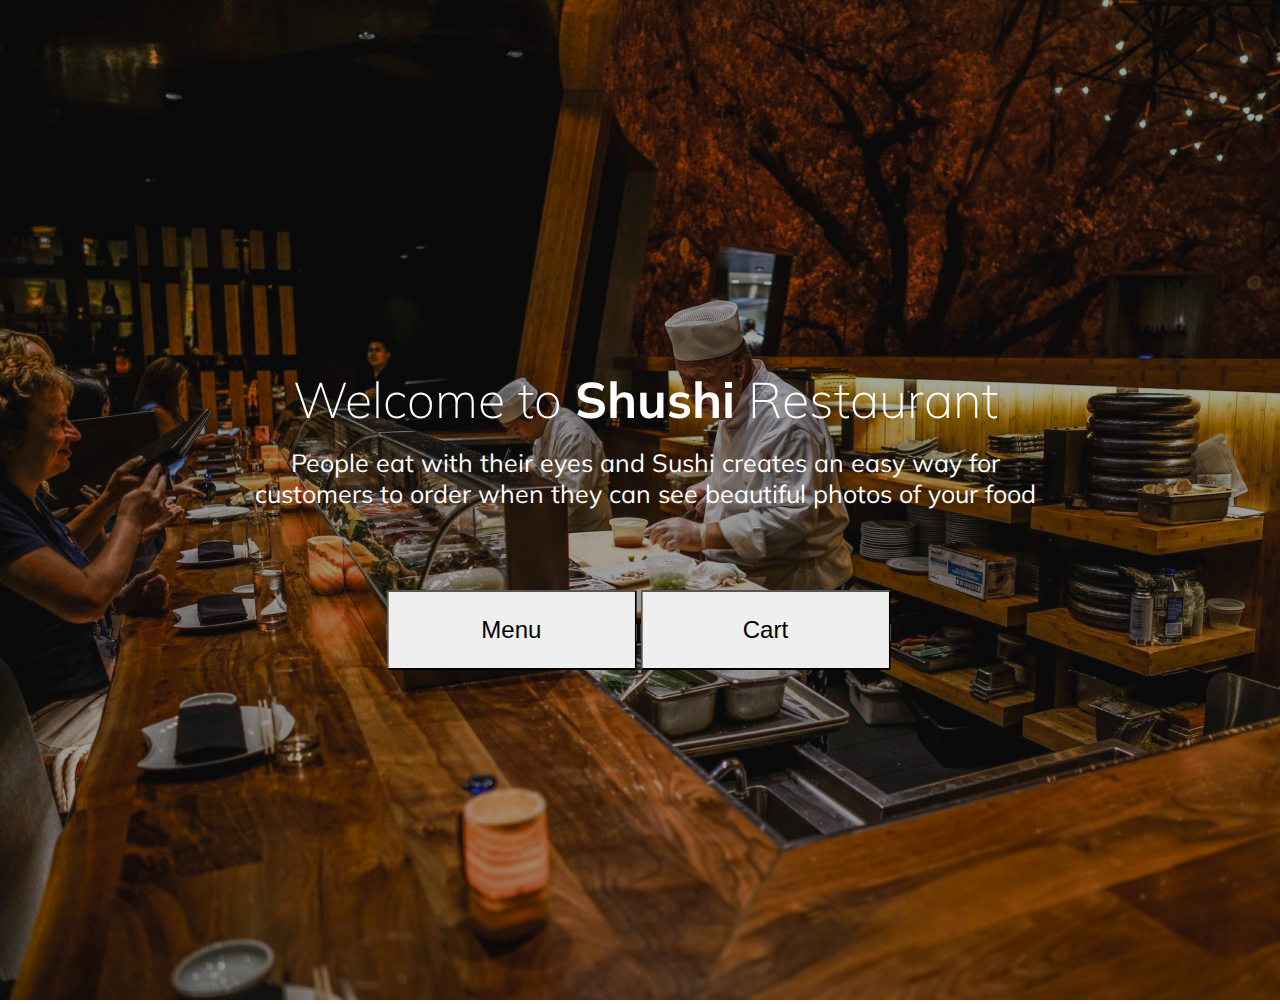
<file: index.html>
<!DOCTYPE html>
<html lang="en">
<head>
    <meta charset="UTF-8">
    <meta http-equiv="X-UA-Compatible" content="IE=edge">
    <meta name="viewport" content="width=device-width, initial-scale=1.0">
    <title>Sushi Homepage</title>
    <link rel="shortcut icon" href="favicon.ico" type="image/x-icon">
    <link rel="stylesheet" href="style.css">
</head>
<body>
    <main class="home">
        <div class="backg">
            <img class="backgim" src="homepage bg.png" alt="photo of our restaurant">
        </div>  
    </main>  
    <div class="hometext">
        <h2>Welcome to <span>Shushi</span>  Restaurant</h2>
        <p>People eat with their eyes and Sushi creates an easy way for customers to order when they can see beautiful photos of your food</p>
       
    </div>
    
    <div class="main-button">
        <a href="main.html"><button>Menu</button></a>
        <a href="cart.html"><button>Cart</button></a>
   </div>
</body>
</html>
</file>
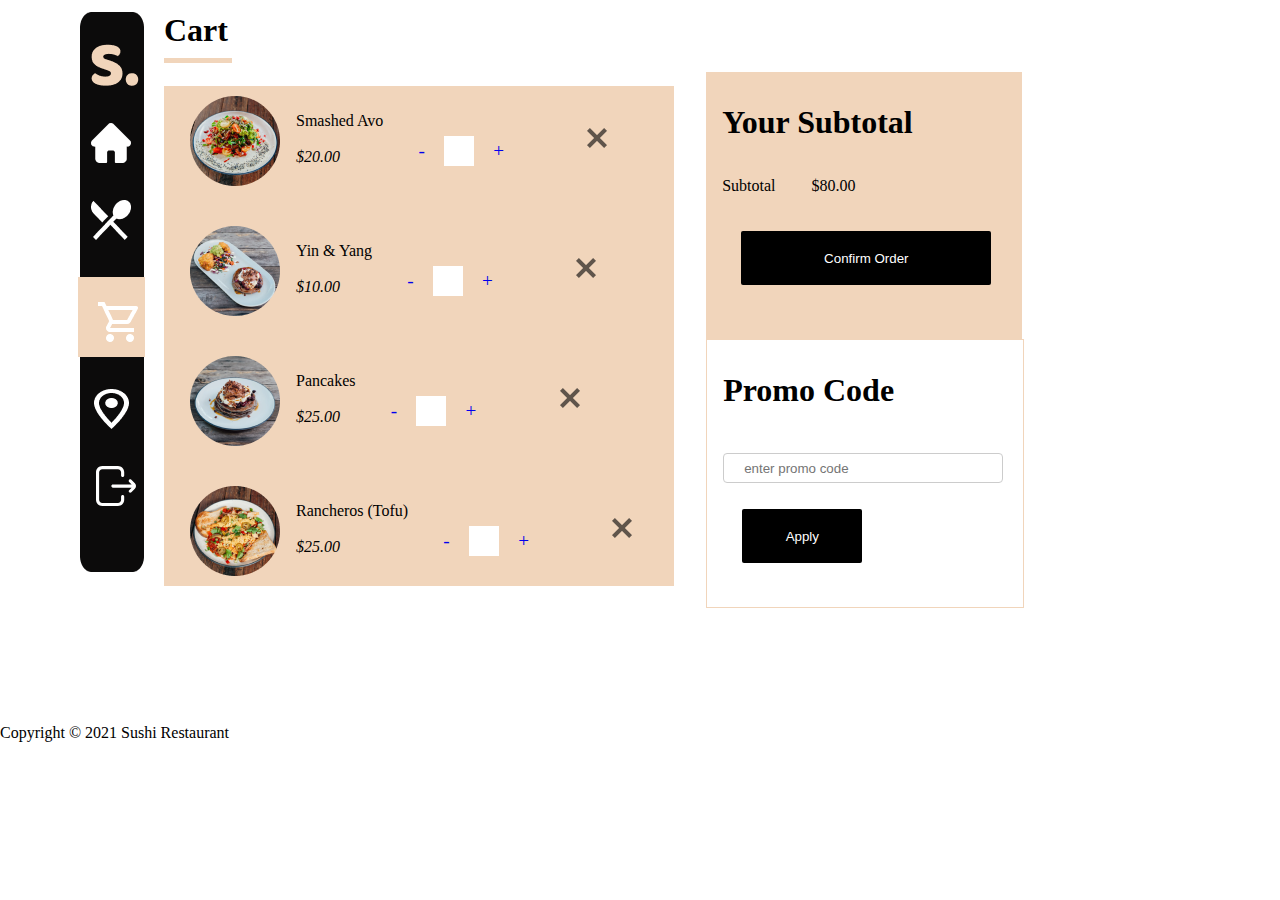
<file: cart.html>
<!DOCTYPE html>
<html lang="en">
<head>
    <meta charset="UTF-8">
    <meta http-equiv="X-UA-Compatible" content="IE=edge">
    <meta name="viewport" content="width=device-width, initial-scale=1.0">
    <title>Cart</title>
    <link rel="shortcut icon" href="favicon.ico" type="image/x-icon">
    <link rel="stylesheet" href="cart.css">
</head>
<body>
    
    <main>
        <div class="sid-nav">
            <div class="container">
                <div class="background">
                    <img class="icon-backgroun" src="Rectangle 2.png" alt="">
                </div>
           </div>
           
           <div class="icons">
              <div class="img-cnt">  
                    <div id="image-1">
                       <a href="index.html"><img  src="S..png" alt="s-logo"></a>
                     </div>
                    <div id="image-2">
                       <a href="index.html"><img src="Vector.png" alt="home-logo"></a>
                    </div>
                    <div id="image-3">
                       <a href="#"><img class="nwa" src="tools.png" alt=""></a>
                    </div>
                    <div id="image-4">
                       <a href="#"><img class="nw"src="cart.png" alt=""></a>

                    </div>
                    <div id="image-5" >
                       <a href="#"><img src="location.png" alt=""></a>
                    </div>
                    <div id="image-6">
                       <a href=""><img class="exit-icon" src="exit.svg" alt=""></a>
                    </div>
                </div>
            </div>
            
       </div>
    </div>
    <div class="middle-nav">
        <div class="order-bg">
            <h1 class="hhh">Cart</h1>
            <div class="bg-underline">
                <img class="bg-12" src="Rectangle 8.png" alt="">
            </div>
        </div>
        <div class="cartbg">
                <div class="orders">
                    <div class="order-1">
                        <div class="smashed-avo-picture">
                            <img src="Ellipse 5.png" alt="">
                        </div>
                        <div class="smashed-name-picture">
                            <p>Smashed Avo</p>
                            <br>
                            <i>$20.00</i> 
                        </div>
                        <div class="box-sign">
                            <a href="minus">-</a>
                            <input type="number">
                            <a href="plus">+</a>
                        </div>
                        <div class="close-icon">
                            <img src="Path.png" alt="">
                        </div>
                    </div>
                    <div class="order-1">
                        <div class="smashed-avo-picture">
                            <img src="Ellipse 6.png" alt="">
                        </div>
                        <div class="smashed-name-picture">
                            <p>Yin & Yang</p>
                            <br>
                            <i>$10.00</i> 
                        </div>
                        <div class="box-sign">
                            <a href="minus">-</a>
                            <input type="number">
                            <a href="plus">+</a>
                        </div>
                        <div class="close-icon">
                            <img src="Path.png" alt="">
                        </div>
                    </div>
                    <div class="order-1">
                        <div class="smashed-avo-picture">
                            <img src="Ellipse 7.png" alt="">
                        </div>
                        <div class="smashed-name-picture">
                            <p>Pancakes</p>
                            <br>
                            <i>$25.00</i> 
                        </div>
                        <div class="box-sign">
                            <a href="minus">-</a>
                            <input type="number">
                            <a href="plus">+</a>
                        </div>
                        <div class="close-icon">
                            <img src="Path.png" alt="">
                        </div>
                    </div>
                    <div class="order-1">
                        <div class="smashed-avo-picture">
                            <img src="Ellipse 8.png" alt="">
                        </div>
                        <div class="smashed-name-picture">
                            <p>Rancheros (Tofu)</p>
                            <br>
                            <i>$25.00</i> 
                        </div>
                        <div class="box-sign">
                            <a href="minus">-</a>
                            <input type="number">
                            <a href="plus">+</a>
                        </div>
                        <div class="close-icon">
                            <img src="Path.png" alt="">
                        </div>
                    </div>

                </div>
        </div>
    </div>
    <div class="left-nav">
        <div class="left-corner">
            <div class="your-sub">
                <h1 class="heading">Your Subtotal</h1>
                <br><br>
               <p> Subtotal <span  >$80.00</span>  </p>
                <br><br>
                <a class="we-are" href=""><button class="we-are"> Confirm Order</button></a>

            </div>
            <div class="promo-code">
                <h1>Promo Code</h1><br><br>
                <input class="last-input" type="text"  id="final-input" placeholder="enter promo code" ><br><br>
                <a href=""><button class="we-were">Apply</button></a>
            </div>

        </div>

    </div>


  </main>
  <P class="cooo">Copyright © 2021 Sushi Restaurant</P>
</body>
</html>
</file>
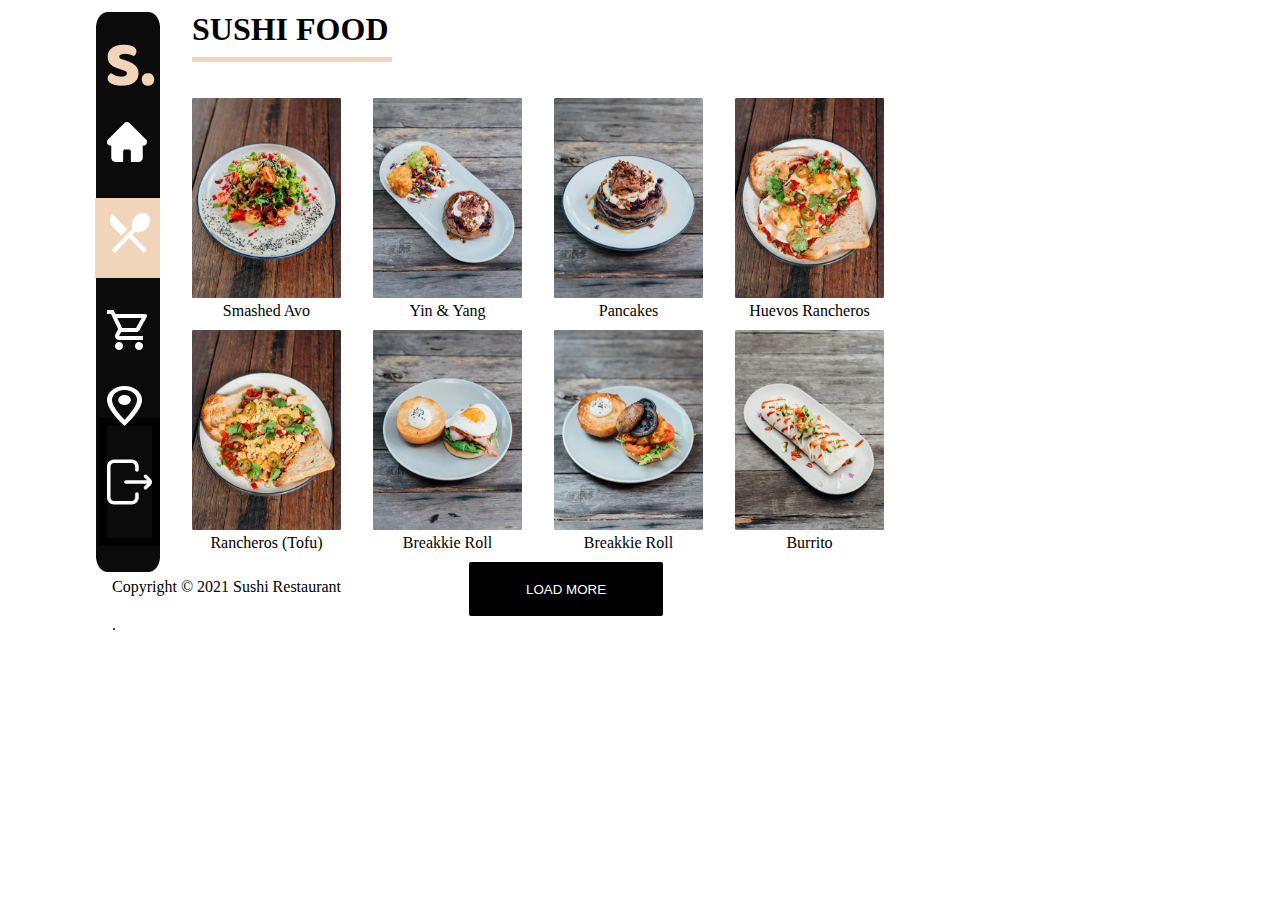
<file: main.html>
<!DOCTYPE html>
<html lang="en">
<head>
    <meta charset="UTF-8">
    <meta http-equiv="X-UA-Compatible" content="IE=edge">
    <meta name="viewport" content="width=device-width, initial-scale=1.0">
    <title>Sushi Menu</title>
    <link rel="shortcut icon" href="favicon.ico" type="image/x-icon">
    <link rel="stylesheet" href="main.css">
    
</head>
<body>
   
    <main>
        <script src="code.js"></script>
        <main class="side-bar">
            <div class="container">
                <div class="background">
                    <img class="icon-backgroun" src="Rectangle 2.png" alt="">
                </div>
                
                   <div class="icons">
                        <div id="image-1">
                            <a href="index.html"><img  src="S..png" alt="s-logo"></a>
                        </div>
                        <div id="image-2">
                            <a href="index.html"><img src="Vector.png" alt="home-logo"></a>
                        </div>
                        <div id="image-3">
                            <a href="#"><img class="nw" src="tools.png" alt=""></a>
                        </div>
                        <div id="image-4">
                            <a href="#"><img src="cart.png" alt=""></a>

                         </div>
                        <div id="image-5" style="position:absolute ;">
                            <a href="#"><img src="location.png" alt=""></a>
                        </div>
                        <div id="image-6">
                            <a href=""><img class="exit-icon" src="exit.svg" alt=""></a>
                        </div>
              
                   </div>
                
            </div>
       
         <div class="hero-cta">
            <div class="first-line">
                <div class="sushi-head">
                    <h1>SUSHI FOOD</h1>
                    <img class="rect-8" src="Rectangle 8.png" alt="">
                </div>
                        <div class="grid-1">
                            <div class="first-lineimg">
                                <img class="uuu" src="Rectangle 9.png" alt="">
                                <p>Smashed Avo</p>
                            </div>
                            <div class="first-lineimg">
                                <img class="uuu" src="Rectangle 10.png" alt="">
                                <p>Yin & Yang</p>
                            </div>
                            <div class="first-lineimg">
                                <img class="uuu" src="Rectangle 11.png" alt="">
                                <p>Pancakes</p>
                            </div>
                            <div class="first-lineimg">
                                <img class="uuu" src="Rectangle 12.png" alt="">
                                <p>Huevos Rancheros</p>
                            </div>
                        </div>
            </div>
                        
          <div class="second-line">
                <div class="grid-2">
                    <div class="second-lineimg">
                        <img class="uuu" src="Rectangle 13.png" alt="">
                        <p>Rancheros (Tofu)</p>
                    </div>
                    <div class="second-lineimg">
                        <img class="uuu" src="Rectangle 14.png" alt="">
                        <p>Breakkie Roll</p>
                     </div>
                    <div class="second-lineimg">
                        <img class="uuu" src="Rectangle 15.png" alt="">
                        <p>Breakkie Roll</p>
                    </div>
                    <div class="second-lineimg">
                        <img class="uuu" src="Rectangle 16.png" alt="">
                        <p>Burrito</p>
                    </div>
            
                </div>
                <div class="final-button">
                    <P class="cooo">Copyright © 2021 Sushi Restaurant</P>

                    <a class="mmmmmmmm" href="#"><button>LOAD MORE</button></a>
                    
                </div>.
            </div>


          </div>
          
        </div>
        
    
    </main>
             
   
            
</body>
</html>
</file>
<file: style.css>
@import url('https://fonts.googleapis.com/css2?family=Mulish:ital,wght@0,400;0,500;0,600;0,700;0,800;1,300;1,500&display=swap');
*{
    margin: 0;
    padding: 0;
}

.home{
    position: relative;
}
.backg{
    height: 100vh;
    overflow: -moz-hidden-unscrollable;

}
.hometext{
    position: absolute;
    top: 50%;
    left: 38%;
    transform: translate(-30%, -50%);
}
h2{
    text-align: center;
    font-family: 'Mulish';
    font-style: normal;
    font-weight: 200;
    font-size: 50px;
    line-height: 75px;
    color: #FFFFFF;
}
.hometext p{
    margin-top: 10px;
    margin-bottom:30px;
    font-family: 'Mulish';
    font-style: normal;
    font-weight: 400;
    font-size: 25px;
    line-height: 31px;
    text-align: center;
    color: #FFFFFF;
}
.hometext span{ 
    font-weight: 700;
}

a{  
    background: #FFFFFF;
    margin-top: 5px;
    transform: translate(-30%, -50%);
}
button{
    font-size: x-large;
    border-radius: 2px;
    width: 250px;
    height: 80px;
    top: 450px;
}
.main-button{
    position: absolute;
    top: 70%;
    left: 42%;
    transform: translate(-30%, -50%);
    text-align: center;
}
.f
</file>
<file: cart.css>
*{
    margin: 0;
    padding: 0;
    border: 0;
}
main{
    display: flex;
}
.container{
    height: 852px;
    width: 132px;
    top: 43px;
}
.icon-backgroun{
    height: 100%;
    width: 100%;
}
.icons{
    position: absolute;
    top: 12px;
    margin-left: 5.2em;
    align-items: center;
    
}
.background{
    position: relative;
    height: 35em;
    width: 4em;
    margin-left: 5em;
    top: 12px;
}
.img-cnt{
    align-items: center;
}
#image-1{
    margin-top: 2em;
    margin-bottom: 2em;
    margin-left: -.7em;
}
#image-2{margin-bottom: 2em;
    margin-left: -.7em;}
#image-3{
    margin-left: -.7em;
    margin-bottom: 2em;}
#image-4{margin-bottom: 2em;
        height: 80px;
        width: 67px;
        margin-left: -.3em;
    align-content: center;
    background-color:rgba(241, 213, 187, 1);        
}
.nw{
    margin-top: .8em;
    margin-right: 2em;

}
#image-5{margin-bottom: 2em;
    margin-left: -.5em;
}
#image-6{ 
    
    height: 7em;
    width: 2.8em;
    margin-left: -.4em;
    
}

.cooo{
   margin-top: -8em;
}

.bg-underline{
    margin-left: 2em;
    width: 134px;
    height: 5px;
}
.bg-12{
    width: 68px;
    height: 5px;
}
.cartbg{
    background-color: rgba(241, 213, 187, 1);
    max-height:500px ;
    max-width: 608px;
    margin-top: 2em;
    margin-left: 2em;
   
}
.hhh{
    margin-top: 12px;
padding-left: 1em;
margin-bottom: 0;
}
.orders{
    
}

.order-1{
    display: flex;
   margin: 1em 2em 1em 1em;
    max-height:400px;
    padding: 10px;
}

.box-sign{
    display: flex;
}
.smashed-avo-picture{
    align-items: center;
    
}
.smashed-name-picture{
    align-items: center;
    margin:1em;
}
input{ 
    height: 30px;
    width: 30px;
}
.box-sign{
    margin: 1em 2em 0 0;
    align-items: center;
}
a{
    margin: 1em;
    font-size: larger;
    text-decoration: none;
}
.close-icon{
    margin-top: 2em;
    margin-left: 2em;
}
.left-nav{
    max-height: 470px;
    width: 304px;
    
    margin-top: 4.5em;
    margin-left: 2em;

}
.your-sub{ 
    padding-top:2em;
    padding-left: 1em;
    width: 300px;
    height: 235px;
    background: rgba(241, 213, 187, 1);

}
.we-are{
    
    width: 250px;
    height: 54px;
   font-weight: MULISH;
    border-radius: 2px;
    background: BLACK;
    color: rgba(255, 255, 255, 1);
}
.we-are{
margin-left: em;  
}
.heading{

}
.promo-code{
    padding-top:2em;
    padding-left: 1em;
    width: 300px;
    height: 235px;
    border: 1px solid rgba(241, 213, 187, 1);
}
.last-input{
    width: 280px;
    height: 30px;
    padding: 12px 20px;
    margin: 8px 0;
    display: inline-block;
    border: 1px solid #ccc;
    border-radius: 4px;
    box-sizing: border-box;
}
.we-were{
    width: 120px;
    height: 54px;
   font-weight: 400;
    border-radius: 2px;
    background: BLACK;
    color: white;

}
span{

    margin-left: 2em;
}
</file>
<file: main.css>
*{
    margin: 0;
    padding: 0;
    border: 0;
}

main{
    display:flex;
    height:100vh;
}
.grid-1{
    margin-left: 5em;
    display: grid;
    grid-template-columns: 1fr 1fr 1fr 1fr;
}
.grid-2{
    margin-left: 5em;
    display: grid;
    grid-template-columns: 1fr 1fr 1fr 1fr;
}
.sushi-head{
    margin-left:5em;
    margin-top: 43px;
    border: 2em;
}
h1{
    
}
.rect-8{
   
    width: 200px;
    background-color: #F1D5BB;
    height: 5px;
}
.first-lineimg{
    width: 149px;
    height: 200px;
    margin:2em 2em 2em 0;
    text-align: center;
}
.uuu{
    height:100%;
    width:100%;
}
.final-button{
   
    
    display: flex;
   
   

}
.second-lineimg{
    width: 149px;
    height: 200px; 
    text-align: center;
}

button{
    width: 194px;
    height: 54px;
   font-weight: MULISH;
    border-radius: 2px;
    background: BLACK;
    color: rgba(255, 255, 255, 1);
}

.hero-cta{
    margin-top: -2em;
    margin-left: -3em;
}

*{
    margin: 0;
    padding: 0;
    border: 0;
}
.background{
    position: relative;
    
    height: 35em;
    width: 4em;
    margin-left: 6em;
    top: 12px;
}
.icon-backgroun{
    height:100%;
    width:100%;
}
.icons{
    position: absolute;
    height: 45em;
    width: 4em;
    margin-left: 6.7em;
    top: 12px;
    margin-top: 2em;
}
#image-1{margin-bottom: 2em;}
#image-2{margin-bottom: 2em;}
#image-3{
    width: 65px;
    height:80px;
    margin-left: -12px;
    align-items: center;
    background-color:rgba(241, 213, 187, 1);
    ;
    margin-bottom: 2em;}
#image-4{margin-bottom: 2em;}
#image-5{margin-bottom: 2em;}
#image-6{ 
    top: 6em;
    height: 7em;
    width: 2.8em;
    border: .5em solid black;
    margin-top: 4em ;
    margin-left: -.5em;
    align-items: center;
}
.nw{
    margin-left: 15px;
    margin-top: 15px;
    margin-bottom: 15px;
}
.nwa{
    
    margin-left: 15px;
    margin-top: 15px;
    margin-bottom: 15px;
}
.exit-icon{
    color: rgba(241, 213, 187, 1);
    height: 100%;
    width:100%;
}
.cooo{
    margin-top: 3em;
    margin-right: 8em;
}
.mmmmmmmm{
    margin-top: 2em;
    
}
</file>
